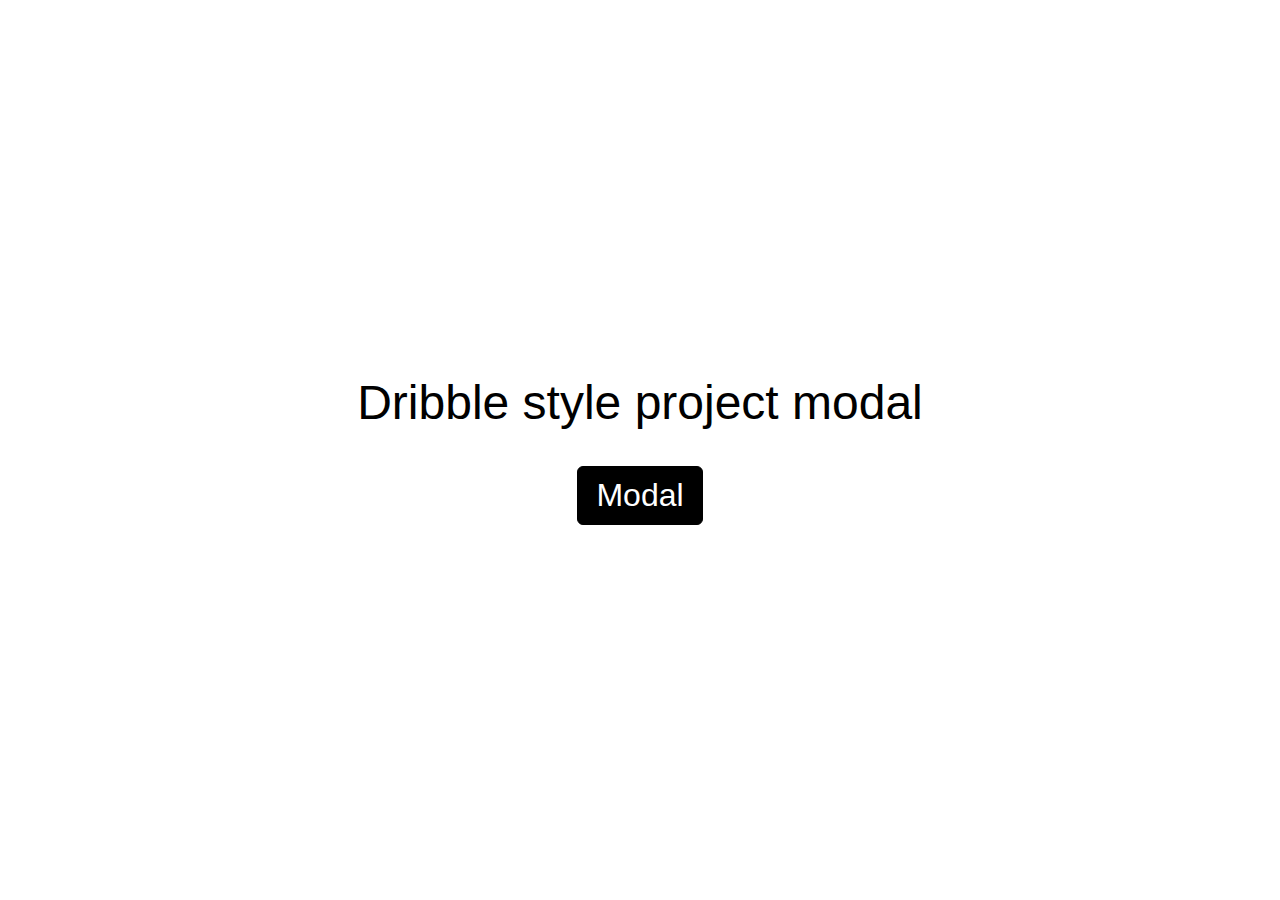
<file: index.html>
<!DOCTYPE html>
<html lang="en">
<head>
  <meta charset="UTF-8">
  <meta name="viewport" content="width=device-width, initial-scale=1.0">
  <link rel="stylesheet" href="styles.css">
  <title>Your Portfolio</title>
</head>
<body class="index">
<div><h1>Dribble style project modal</h1></div>
  <!-- Collection Item Cards -->
  <div class="collection-item" data-project-url="project1.html"><button>Modal</button></div>
  <!-- Add more collection items as needed -->

  <!-- Popup Modal -->
  <div class="popup-modal">
    <div class="close-btn">&times;</div>
    <iframe id="project-iframe" src="" frameborder="0"></iframe>
  </div>
  <div class="overlay"></div>

  <script defer src="scripts.js"></script>
</body>
</html>
</file>
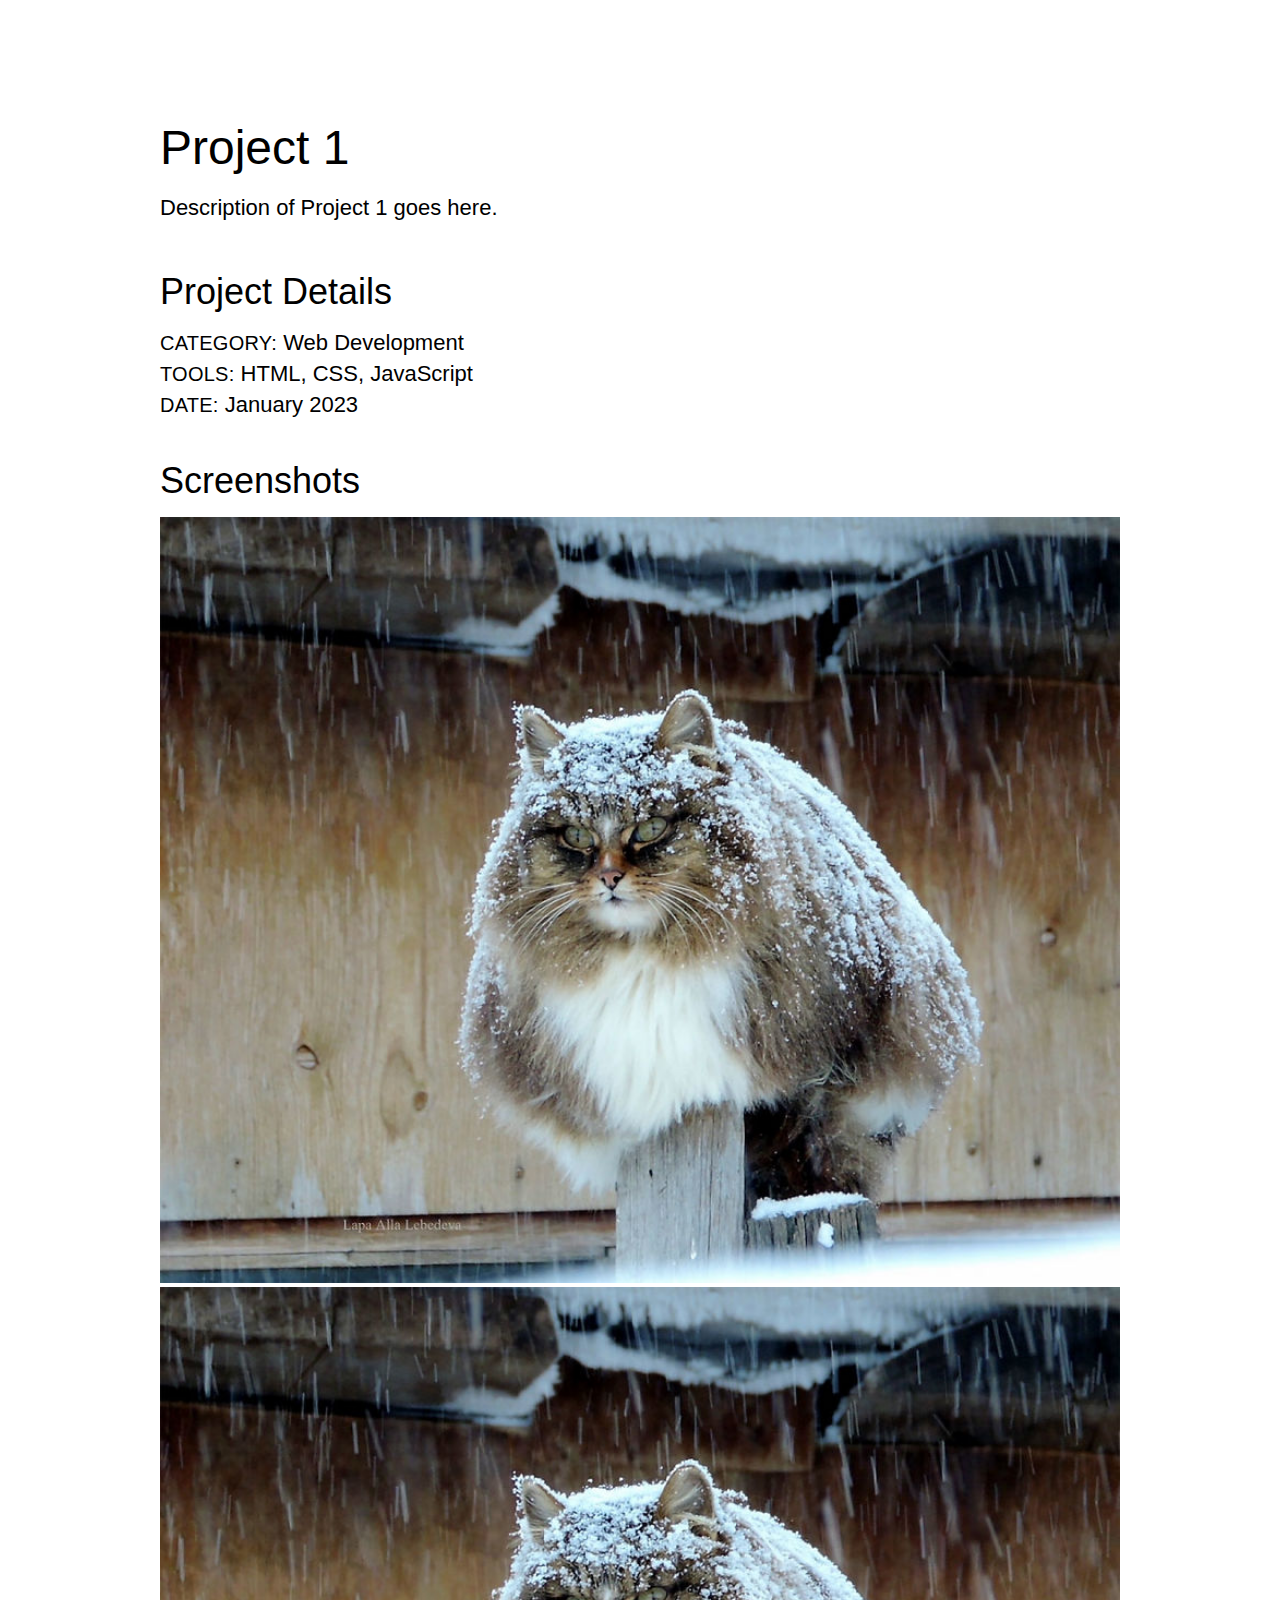
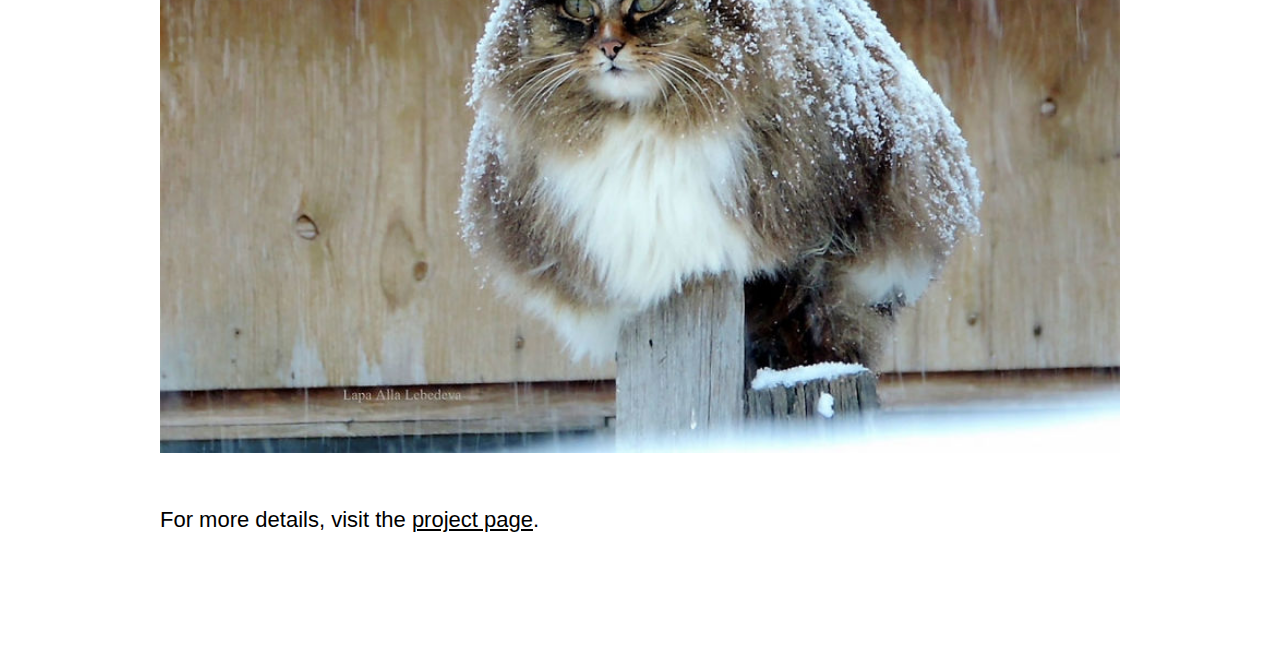
<file: project1.html>
<!DOCTYPE html>
<html lang="en">
<head>
    <meta charset="UTF-8">
    <meta name="viewport" content="width=device-width, initial-scale=1.0">
    <title>Project 1 - My Portfolio</title>
    <link rel="stylesheet" href="styles.css">
</head>
<body >
<div class="project">
<header>
    <h1>Project 1</h1>
    <p>Description of Project 1 goes here.</p>
</header>

<section>
    <h2>Project Details</h2>
    <ul>
        <li><span style="text-transform: uppercase; font-size: 20px; letter-spacing: 0.25px;">Category:</span> Web Development</li>
        <li><span style="text-transform: uppercase; font-size: 20px; letter-spacing: 0.25px;">Tools:</span> HTML, CSS, JavaScript</li>
        <li><span style="text-transform: uppercase; font-size: 20px; letter-spacing: 0.25px;">Date:</span> January 2023</li>
    </ul>
</section>

<section>
    <h2>Screenshots</h2>
    <img src="project1-screenshot1.jpg" alt="Project 1 Screenshot 1">
    <img src="project1-screenshot2.jpg" alt="Project 1 Screenshot 2">
</section>

<footer>
    <p>For more details, visit the <a href="#">project page</a>.</p>
</footer>
</div>

<script defer src="scripts.js"></script>
</body>
</html>
</file>
<file: styles.css>
body {
  margin: 0;
  font-family: 'Arial', sans-serif;
}

/* Set background color for index.html */
body.index {
  height: 100vh;
  display: flex;
  flex-direction: column;
  justify-content: center;
  align-items: center;
}

header {
  margin-bottom: 50px;
}

section {
  margin-bottom: 40px;
}

h1 {
  font-size: 3em;
  font-weight: 500;
  margin-block: 0;
  padding-bottom: 20px;
}

h2 {
  font-size: 2.25em;
  font-weight: 500;
  margin-block: 0;
  padding-bottom: 15px;
}

p {
  font-size: 22px;
  margin: 0;
}

li {
  font-size: 22px;
  list-style-type: none;
  line-height: 1.4;
}

ul {
  padding: 0;
  margin: 0;
}

a {
  color: rgba(0,0,0,100);
}

img {
  width: 960px;
  height: auto;
}

footer {
  margin-top: 10px;
}

/* Set background color for projects */
body.project {
  background-color: #ffffff;
}


.collection-item button {
  display: inline-block;
  font-size: 2em;
  margin-top: 16px;
  padding: 10px 18px;
  border: 1px solid rgba(0,0,0,100);
  border-radius: 6px;
  background-color: rgba(0,0,0,100);
  color: rgba(255,255,255,100);
  cursor: pointer;
}

.popup-modal {
  transform: translateY(100%); /* Start below the viewport */
  opacity: 0;
  pointer-events: none;
  position: fixed;
  z-index: 1000;
  bottom: 0;
  left: 0;
  width: 100vw;
  height: 93vh;
  border-radius: 24px 24px 0 0;
  background-color: #fff;
  transition: transform 0.3s ease, opacity 0.3s ease;
}

.popup-modal.active {
  transform: translateY(0); /* Move up to the viewport */
  opacity: 1;
  pointer-events: auto;
}


.close-btn {
  position: fixed;
  top: -7vh;
  right: 0;
  font-size: 2.25em;
  cursor: pointer;
  width: 100vw;
  height: 7vh;
  display: flex;
  flex-direction: row-reverse;
  align-items: center;
  padding-right: 3vh;
}

iframe {
  width: 100%;
  height: 100%;
  border-radius: 13px 13px 0 0;
}
.overlay {
  display: none;
  position: fixed;
  top: 0;
  bottom: 0;
  left: 0;
  right: 0;
  width: 100%;
  height: 100%;
  background: rgba(0, 0, 0, 0.5);
  backdrop-filter: blur(3px);
  z-index: 1;
}

.project {
  width: 960px;
  height: auto;
  display: flex;
  flex-direction: column;
  justify-content: center;
  margin: 0 auto;
  padding: 120px 0;
}
</file>
